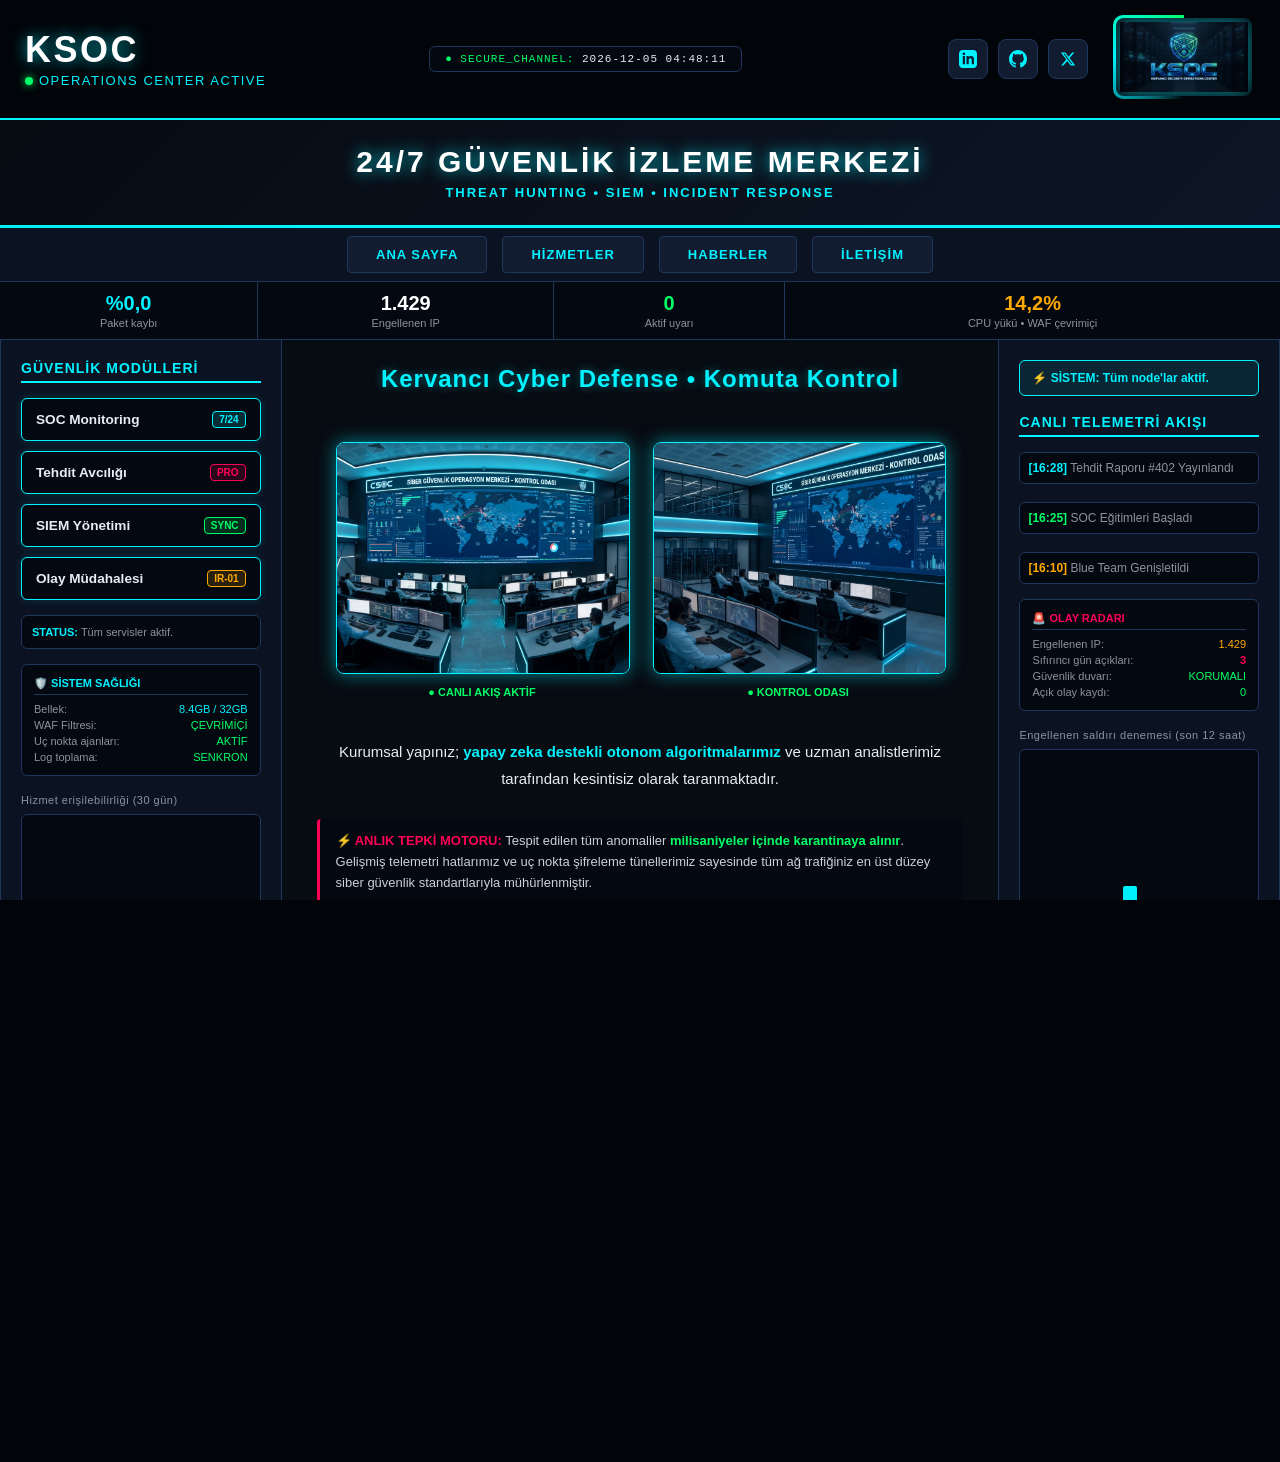
<file: index.html>
<!DOCTYPE html>
<html lang="tr">
<head>
    <meta charset="UTF-8">
    <title>KSOC - Kervancı Security Operations Center</title>
    <meta name="viewport" content="width=device-width, initial-scale=1.0">
    <link rel="stylesheet" href="app.css">
</head>
<body>

    <table class="main-table" border="0" cellspacing="0" cellpadding="0">
        <!-- HEADER & LOGO -->
        <tr height="12%" valign="middle">
            <td colspan="3" class="header-bg">
                <table border="0" width="100%" cellspacing="0" cellpadding="0" style="border: none; border-collapse: collapse;">
                    <tr>
                        <!-- Sol: Logo Başlığı -->
                        <td style="padding-left: 25px; width: 30%;">
                            <span class="logo-title">KSOC</span><br> 
                            <span class="logo-subtitle"><span class="live-indicator"></span>OPERATIONS CENTER ACTIVE</span>
                        </td>
                        
                        <!-- Orta: Canlı Siber Güvenlik Zaman Kanalı -->
                        <td align="center" style="width: 35%;">
                            <div style="font-family: monospace; font-size: 11px; color: #00f3ff; background: #040810; border: 1px solid #1f365c; border-radius: 6px; padding: 6px 15px; display: inline-block; letter-spacing: 1px;">
                                <span style="color: #00ff66;">● SECURE_CHANNEL:</span> <span style="color: #e6edf3;" id="live-clock">2026-10-27 17:14:00</span>
                            </div>
                        </td>

                        <!-- Sağ: Sosyal Medya ve GitHub/Twitter İkonları -->
                        <td align="right" style="padding-right: 25px; width: 25%;">
                            <div style="display: flex; gap: 10px; align-items: center; justify-content: flex-end;">
                                <!-- LinkedIn -->
                                <a href="https://www.linkedin.com/in/osman-kervanc%C4%B1-8a0b4b332" target="_blank" title="LinkedIn" style="width: 38px; height: 38px; background: #111c30; border: 1px solid #1f365c; border-radius: 8px; display: flex; align-items: center; justify-content: center; color: #00f3ff; text-decoration: none; transition: all 0.2s;" onmouseover="this.style.background='#00f3ff'; this.style.color='#010409';" onmouseout="this.style.background='#111c30'; this.style.color='#00f3ff';">
                                    <svg width="18" height="18" viewBox="0 0 24 24" fill="currentColor"><path d="M19 0h-14c-2.761 0-5 2.239-5 5v14c0 2.761 2.239 5 5 5h14c2.762 0 5-2.239 5-5v-14c0-2.761-2.238-5-5-5zm-11 19h-3v-11h3v11zm-1.5-12.268c-.966 0-1.75-.79-1.75-1.764s.784-1.764 1.75-1.764 1.75.79 1.75 1.764-.783 1.764-1.75 1.764zm13.5 12.268h-3v-5.604c0-3.368-4-3.113-4 0v5.604h-3v-11h3v1.765c1.396-2.586 7-2.777 7 2.476v6.759z"/></svg>
                                </a>
                                <!-- GitHub -->
                                <a href="https://github.com/OsmanKervanci" target="_blank" title="GitHub" style="width: 38px; height: 38px; background: #111c30; border: 1px solid #1f365c; border-radius: 8px; display: flex; align-items: center; justify-content: center; color: #00f3ff; text-decoration: none; transition: all 0.2s;" onmouseover="this.style.background='#00f3ff'; this.style.color='#010409';" onmouseout="this.style.background='#111c30'; this.style.color='#00f3ff';">
                                    <svg width="18" height="18" viewBox="0 0 24 24" fill="currentColor"><path d="M12 0c-6.626 0-12 5.373-12 12 0 5.302 3.438 9.8 8.207 11.387.599.111.793-.261.793-.577v-2.234c-3.338.726-4.033-1.416-4.033-1.416-.546-1.387-1.333-1.756-1.333-1.756-1.089-.745.083-.729.083-.729 1.205.084 1.839 1.237 1.839 1.237 1.07 1.834 2.807 1.304 3.492.997.107-.775.418-1.305.762-1.604-2.665-.305-5.467-1.334-5.467-5.931 0-1.311.469-2.381 1.236-3.221-.124-.303-.535-1.524.117-3.176 0 0 1.008-.322 3.301 1.23.957-.266 1.983-.399 3.003-.404 1.02.005 2.047.138 3.006.404 2.291-1.552 3.297-1.23 3.297-1.23.653 1.653.242 2.874.118 3.176.77.84 1.235 1.911 1.235 3.221 0 4.609-2.807 5.624-5.479 5.921.43.372.823 1.102.823 2.222v3.293c0 .319.192.694.801.576 4.765-1.589 8.199-6.086 8.199-11.386 0-6.627-5.373-12-12-12z"/></svg>
                                </a>
                                <!-- Twitter -->
                                <a href="https://twitter.com/osmankrvnc1" target="_blank" title="Twitter" style="width: 38px; height: 38px; background: #111c30; border: 1px solid #1f365c; border-radius: 8px; display: flex; align-items: center; justify-content: center; color: #00f3ff; text-decoration: none; transition: all 0.2s;" onmouseover="this.style.background='#00f3ff'; this.style.color='#010409';" onmouseout="this.style.background='#111c30'; this.style.color='#00f3ff';">
                                    <svg width="16" height="16" viewBox="0 0 24 24" fill="currentColor"><path d="M18.244 2.25h3.308l-7.227 8.26 8.502 11.24H16.17l-5.214-6.817L4.99 21.75H1.68l7.73-8.835L1.254 2.25H8.08l4.713 6.231zm-1.161 17.52h1.833L7.084 4.126H5.117z"/></svg>
                                </a>
                            </div>
                        </td>

                        <!-- En Sağ: Logo -->
                        <td align="right" style="padding-right: 25px; width: 10%;">
                            <div class="logo-led-wrapper">
                                <div class="logo-led-inner">
                                    <a href="index.html" title="Ana Sayfaya Dön">
                                        <img src="resimler/logo12.jpg" alt="KSOC Logo" class="logo-img">
                                    </a>
                                </div>
                            </div>
                        </td>
                    </tr>
                </table>
            </td>
        </tr>

        <!-- BANNER / 24/7 GÜVENLİK İZLEME -->
        <tr height="18%">
            <td colspan="3" class="banner-bg">
                <h2 class="banner-title">24/7 GÜVENLİK İZLEME MERKEZİ</h2>
                <p class="banner-desc">THREAT HUNTING &bull; SIEM &bull; INCIDENT RESPONSE</p>
            </td>
        </tr>

        <!-- NAVİGATOR -->
        <tr height="7%" valign="middle">
            <td align="center" colspan="3" class="nav-bg">
                <div class="nav-container">
                    <a href="index.html" class="nav-btn">ANA SAYFA</a>
                    <a href="Güvenlikizleme.html" class="nav-btn">HİZMETLER</a>
                    <a href="https://www.securityweek.com" target="_blank" class="nav-btn">HABERLER</a>
                    <a href="#" class="nav-btn" onclick="alert('İletişim için: osmankervanci8@gmail.com'); return false;">İLETİŞİM</a>
                </div>
            </td>
        </tr>

        <!-- İSTATİSTİK ŞERİDİ -->
        <tr height="8%" valign="middle">
            <td colspan="3" style="background-color: #040810; border-top: 1px solid #1f365c; border-bottom: 1px solid #1f365c; padding: 0;">
                <table border="0" width="100%" cellspacing="0" cellpadding="0" style="height: 100%; border-collapse: collapse; text-align: center;">
                    <tr>
                        <td style="border-right: 1px solid #1f365c; padding: 10px;">
                            <div style="font-size: 20px; font-weight: bold; color: #00f3ff;">%0,0</div>
                            <div style="font-size: 11px; color: #8b949e; margin-top: 2px;">Paket kaybı</div>
                        </td>
                        <td style="border-right: 1px solid #1f365c; padding: 10px;">
                            <div style="font-size: 20px; font-weight: bold; color: #ffffff;">1.429</div>
                            <div style="font-size: 11px; color: #8b949e; margin-top: 2px;">Engellenen IP</div>
                        </td>
                        <td style="border-right: 1px solid #1f365c; padding: 10px;">
                            <div style="font-size: 20px; font-weight: bold; color: #00ff66;">0</div>
                            <div style="font-size: 11px; color: #8b949e; margin-top: 2px;">Aktif uyarı</div>
                        </td>
                        <td style="padding: 10px;">
                            <div style="font-size: 20px; font-weight: bold; color: #ffaa00;">14,2%</div>
                            <div style="font-size: 11px; color: #8b949e; margin-top: 2px;">CPU yükü &bull; WAF çevrimiçi</div>
                        </td>
                    </tr>
                </table>
            </td>
        </tr>

        <!-- ANA GÖVDE -->
        <tr valign="top">
            <td colspan="3" style="padding:0;">
              <div class="body-grid">
                
                <!-- SOL TARAF: Modüller ve Sistem Sağlığı -->
                <div class="col side-bg">
                    <b class="section-title">Güvenlik Modülleri</b>
                    <ul class="menu-list">
                        <li>
                            <a href="Güvenlikizleme.html" class="side-nav-button">
                                <span>SOC Monitoring</span>
                                <span style="font-size:10px; background:rgba(0,243,255,0.15); color:#00f3ff; padding:2px 6px; border-radius:4px; border:1px solid #00f3ff;">7/24</span>
                            </a>
                        </li>
                        <li>
                            <a href="Tehtitavcılı.html" class="side-nav-button">
                                <span>Tehdit Avcılığı</span>
                                <span style="font-size:10px; background:rgba(255,0,85,0.15); color:#ff0055; padding:2px 6px; border-radius:4px; border:1px solid #ff0055;">PRO</span>
                            </a>
                        </li>
                        <li>
                            <a href="siem.html" class="side-nav-button">
                                <span>SIEM Yönetimi</span>
                                <span style="font-size:10px; background:rgba(0,255,102,0.15); color:#00ff66; padding:2px 6px; border-radius:4px; border:1px solid #00ff66;">SYNC</span>
                            </a>
                        </li>
                        <li>
                            <a href="OlayM.html" class="side-nav-button">
                                <span>Olay Müdahalesi</span>
                                <span style="font-size:10px; background:rgba(255,170,0,0.15); color:#ffaa00; padding:2px 6px; border-radius:4px; border:1px solid #ffaa00;">IR-01</span>
                            </a>
                        </li>
                    </ul>
                    <div style="margin-top: 15px; padding: 10px; background: #040810; border: 1px solid #1f365c; border-radius: 6px; font-size: 11px; color: #8b949e;">
                        <span style="color: #00f3ff; font-weight: bold;">STATUS:</span> Tüm servisler aktif.
                    </div>
                    <div class="info-card grow">
                        <div style="color: #00f3ff; font-weight: bold; margin-bottom: 8px; border-bottom: 1px solid #1f365c; padding-bottom: 4px;">
                            🛡️ SİSTEM SAĞLIĞI
                        </div>
                        <div style="display: flex; justify-content: space-between; margin-bottom: 4px; color: #8b949e;">
                            <span>Bellek:</span> <span style="color: #00f3ff;">8.4GB / 32GB</span>
                        </div>
                        <div style="display: flex; justify-content: space-between; margin-bottom: 4px; color: #8b949e;">
                            <span>WAF Filtresi:</span> <span style="color: #00ff66;">ÇEVRİMİÇİ</span>
                        </div>
                        <div style="display: flex; justify-content: space-between; margin-bottom: 4px; color: #8b949e;">
                            <span>Uç nokta ajanları:</span> <span style="color: #00ff66;">AKTİF</span>
                        </div>
                        <div style="display: flex; justify-content: space-between; color: #8b949e;">
                            <span>Log toplama:</span> <span style="color: #00ff66;">SENKRON</span>
                        </div>
                    </div>
                    <div class="chart-label">Hizmet erişilebilirliği (30 gün)</div>
                    <div class="uptime">
                        <div class="uprow"><span>SOC</span><div class="track"><div style="width:99.9%"></div></div><b>%99,9</b></div>
                        <div class="uprow"><span>SIEM</span><div class="track"><div style="width:99.8%"></div></div><b>%99,8</b></div>
                        <div class="uprow"><span>WAF</span><div class="track"><div style="width:99.9%"></div></div><b>%99,9</b></div>
                        <div class="uprow"><span>EDR</span><div class="track"><div style="width:99.7%"></div></div><b>%99,7</b></div>
                    </div>
                </div>

                <!-- ORTA İÇERİK -->
                <div class="col content-bg">
                    <h3 style="color: #00f3ff; font-size: 24px; margin-top: 0; text-align: center; letter-spacing: 1px; text-shadow: 0 0 10px rgba(0,243,255,0.4);">
                        Kervancı Cyber Defense &bull; Komuta Kontrol
                    </h3>
                    
                    <div style="display: flex; justify-content: center; gap: 25px; align-items: center; margin: 25px 0;">
                        <div style="text-align: center; width: 45%;">
                            <a href="Güvenlikizleme.html">
                                <img src="resimler/Ana-Ust.jpg" alt="SOC Operasyon Görseli" style="width: 100%; height: 230px; object-fit: cover; border-radius: 8px; border: 1px solid #00f3ff; box-shadow: 0 0 18px rgba(0,243,255,0.5);">
                            </a>
                            <span style="display: block; font-size: 11px; color: #00ff66; margin-top: 8px; font-weight: bold;">● CANLI AKIŞ AKTİF</span>
                        </div>

                        <div style="text-align: center; width: 45%;">
                            <a href="Güvenlikizleme.html">
                                <img src="resimler/Logo13Ana.jpg" alt="Kontrol Odası" style="width: 100%; height: 230px; object-fit: cover; border-radius: 8px; border: 1px solid #00f3ff; box-shadow: 0 0 18px rgba(0,243,255,0.5);">
                            </a>
                            <span style="display: block; font-size: 11px; color: #00ff66; margin-top: 8px; font-weight: bold;">● KONTROL ODASI</span>
                        </div>
                    </div>

                    <p style="font-size: 15px; line-height: 1.8; color: #e6edf3; font-weight: 500; margin-bottom: 12px; text-align: center;">
                        Kurumsal yapınız; <span style="color: #00f3ff; font-weight: bold;">yapay zeka destekli otonom algoritmalarımız</span> ve uzman analistlerimiz tarafından kesintisiz olarak taranmaktadır.
                    </p>
                    <div style="background: #040810; border-left: 3px solid #ff0055; padding: 12px 16px; border-radius: 4px; font-size: 13px; color: #c9d1d9; line-height: 1.6; margin-top: 15px;">
                        <span style="color: #ff0055; font-weight: bold;">⚡ ANLIK TEPKİ MOTORU:</span> Tespit edilen tüm anomaliler <span style="color: #00ff66; font-weight: bold;">milisaniyeler içinde karantinaya alınır</span>. Gelişmiş telemetri hatlarımız ve uç nokta şifreleme tünellerimiz sayesinde tüm ağ trafiğiniz en üst düzey siber güvenlik standartlarıyla mühürlenmiştir.
                    </div>
                    <div class="feature-grid">
                        <div class="feature"><b>7/24 İzleme</b><span>Analistlerimiz vardiyalı olarak kesintisiz görevde.</span></div>
                        <div class="feature"><b>Hızlı tespit</b><span>Anormallikler yapay zeka ile milisaniyeler içinde yakalanır.</span></div>
                        <div class="feature"><b>Anında izolasyon</b><span>Etkilenen sistemler yayılmadan önce ayrıştırılır.</span></div>
                    </div>

                    <!-- Slider Alanı -->
                    <div class="slider-wrap slider-area" style="margin-left: -30px; margin-right: -30px; margin-bottom: -30px; padding: 20px !important;">
                        <div class="slider-container" style="width: 100%; max-width: 100%; margin: 0 auto; height: 380px;">
                            <button class="slider-btn prev-btn" onclick="degistir(-1)">&#10094;</button>
                            <div class="slider-images" style="width: 100%; height: 100%;">
                                <img src="resimler/Logo13Ana.jpg" class="slide active" alt="SOC Ekran 1" style="width: 100%; height: 100%; object-fit: cover;">
                                <img src="resimler/Ana-Ust.jpg" class="slide" alt="SOC Ekran 2" style="width: 100%; height: 100%; object-fit: cover;">
                                <img src="resimler/ksoc-logo..png" class="slide" alt="SOC Ekran 3" style="width: 100%; height: 100%; object-fit: contain; background: #010409;">
                            </div>
                            <button class="slider-btn next-btn" onclick="degistir(1)">&#10095;</button>
                        </div>
                    </div>
                </div>

                <!-- SAĞ TARAF: Canlı Telemetri ve Olay Radarı -->
                <div class="col side-bg">
                    <a href="#" style="text-decoration: none;" onclick="alert('Sistem güvenli. Tüm düğümler aktif.'); return false;">
                        <div class="notification-badge">
                            <span>⚡ SİSTEM: Tüm node'lar aktif.</span>
                        </div>
                    </a>

                    <b class="section-title">Canlı Telemetri Akışı</b>
                    <div class="menu-list" style="font-size: 12px;">
                        <div style="background: #040810; border: 1px solid #1f365c; padding: 8px; border-radius: 6px; margin-bottom: 8px;">
                            <span style="color:#00f3ff; font-weight:bold;">[16:28]</span> Tehdit Raporu #402 Yayınlandı
                        </div>
                        <div style="background: #040810; border: 1px solid #1f365c; padding: 8px; border-radius: 6px; margin-bottom: 8px;">
                            <span style="color:#00ff66; font-weight:bold;">[16:25]</span> SOC Eğitimleri Başladı
                        </div>
                        <div style="background: #040810; border: 1px solid #1f365c; padding: 8px; border-radius: 6px;">
                            <span style="color:#ffaa00; font-weight:bold;">[16:10]</span> Blue Team Genişletildi
                        </div>
                    </div>
                    <div class="info-card grow">
                        <div style="color: #ff0055; font-weight: bold; margin-bottom: 8px; border-bottom: 1px solid #1f365c; padding-bottom: 4px;">
                            🚨 OLAY RADARI
                        </div>
                        <div style="display: flex; justify-content: space-between; margin-bottom: 4px; color: #8b949e;">
                            <span>Engellenen IP:</span> <span style="color: #ffaa00;">1.429</span>
                        </div>
                        <div style="display: flex; justify-content: space-between; margin-bottom: 4px; color: #8b949e;">
                            <span>Sıfırıncı gün açıkları:</span> <span style="color: #ff0055; font-weight: bold;">3</span>
                        </div>
                        <div style="display: flex; justify-content: space-between; margin-bottom: 4px; color: #8b949e;">
                            <span>Güvenlik duvarı:</span> <span style="color: #00ff66;">KORUMALI</span>
                        </div>
                        <div style="display: flex; justify-content: space-between; color: #8b949e;">
                            <span>Açık olay kaydı:</span> <span style="color: #00ff66;">0</span>
                        </div>
                    </div>
                    <div class="chart-label">Engellenen saldırı denemesi (son 12 saat)</div>
                    <div class="bars"><i style="height:35%"></i><i style="height:50%"></i><i style="height:42%"></i><i style="height:68%"></i><i style="height:55%"></i><i style="height:80%"></i><i style="height:46%"></i><i style="height:60%"></i><i style="height:38%"></i><i style="height:72%"></i><i style="height:52%"></i><i style="height:44%"></i></div>
                </div>

              </div>
            </td>
        </tr>

        <!-- FOOTER -->
        <tr height="5%" valign="middle">
             <td align="center" colspan="3" class="footer-bg">
                 <span class="footer-text">&copy; 2026 KSOC - KERVANCI SECURITY OPERATIONS CENTER &bull; SECURE SYSTEM ACTIVE</span>
            </td>
        </tr>
    </table>

    <script>
        let simdikiIndex = 0;
        const slides = document.querySelectorAll('.slide');

        function resmiGoster(index) {
            slides.forEach(slide => slide.classList.remove('active'));
            if (index >= slides.length) {
                simdikiIndex = 0;
            } else if (index < 0) {
                simdikiIndex = slides.length - 1;
            } else {
                simdikiIndex = index;
            }
            slides[simdikiIndex].classList.add('active');
        }

        function degistir(yon) {
            resmiGoster(simdikiIndex + yon);
        }

        setInterval(() => {
            degistir(1);
        }, 4000);

        function updateClock() {
            const now = new Date();
            const year = now.getFullYear();
            const month = String(now.getMonth() + 1).padStart(2, '0');
            const day = String(now.getDate()).padStart(2, '0');
            const hours = String(now.getHours()).padStart(2, '0');
            const minutes = String(now.getMinutes()).padStart(2, '0');
            const seconds = String(now.getSeconds()).padStart(2, '0');
            document.getElementById('live-clock').innerText = `${year}-${month}-${day} ${hours}:${minutes}:${seconds}`;
        }
        setInterval(updateClock, 1000);
        updateClock();
    </script>
</body>
</html>
</file>
<file: app.css>
/* Genel Ayarlar & Tam Ekran Koyu Tema */
html, body {
    margin: 0;
    padding: 0;
    width: 100%;
    height: 100%;
    background-color: #010409;
    color: #c9d1d9;
    font-family: 'Segoe UI', Tahoma, Geneva, Verdana, sans-serif;
    overflow: auto;
}

/* Mobil cihazlar için (Örn: 768px ve altı) */
@media screen and (max-width: 768px) {
  body {
    overflow-x: hidden; /* Yatay kaydırmaları engeller */
    padding: 0;
  }

  /* Ana tabloyu mobilde blok düzene çevirerek taşmayı engelle */
  table.main-table, .main-table > tbody, .main-table > tr, .main-table > td {
    display: block !important;
    width: 100% !important;
    height: auto !important;
  }

  /* HEADER ALANI MOBİL DÜZENİ */
  .header-bg {
    padding: 10px 5px !important;
  }

  .header-bg table {
    display: flex !important;
    flex-direction: column !important;
    align-items: center !important;
    text-align: center !important;
    gap: 12px !important;
  }

  .header-bg tr, .header-bg td {
    display: block !important;
    width: 100% !important;
    padding: 0 !important;
    text-align: center !important;
  }

  .logo-title {
    font-size: 28px !important;
  }
  
  .logo-subtitle {
    font-size: 11px !important;
  }

  .header-bg div[style*="display: flex"] {
    justify-content: center !important;
  }

  /* Navigasyon butonları mobilde esnek olsun */
  .nav-container {
    flex-wrap: wrap !important;
    gap: 8px !important;
    padding: 5px !important;
    justify-content: center !important;
  }

  .nav-btn {
    padding: 8px 14px !important;
    font-size: 11px !important;
    flex: 1 1 40% !important;
    text-align: center !important;
  }

  /* Ana gövde grid yapısını tek sütuna düşür */
  .body-grid {
    grid-template-columns: 1fr !important;
  }

  .body-grid .col.content-bg {
    padding: 15px !important;
  }

  /* Komuta kontrol görsellerini mobilde alt alta yap */
  .content-bg div[style*="display: flex"] {
    flex-direction: column !important;
    gap: 15px !important;
  }

  .content-bg div[style*="width: 45%"] {
    width: 100% !important;
  }

  /* İstatistik şeridini 2x2 grid yapısına çevir */
  tr[style*="background-color: #040810"] table tr {
    display: grid !important;
    grid-template-columns: 1fr 1fr !important;
  }
  
  tr[style*="background-color: #040810"] table td {
    border-bottom: 1px solid #1f365c !important;
  }

  /* Yan yana duran panelleri alt alta al */
  .sol-menu, .icerik-alani, .sag-panel {
    width: 100% !important;
    margin-bottom: 15px;
  }

  h1 {
    font-size: 1.5rem !important;
  }
  
  .banner-text {
    font-size: 0.9rem !important;
  }

  table, img, video {
    max-width: 100%;
    height: auto;
  }
}

/* Arka Planda Hareketli Siber Izgara ve Neon Nabız Efekti */
body::before {
    content: "";
    position: fixed;
    top: 0; left: 0; width: 100%; height: 100%;
    background-image: 
        radial-gradient(circle at 50% 20%, rgba(0, 255, 255, 0.12) 0%, transparent 70%),
        linear-gradient(rgba(0, 243, 255, 0.03) 1px, transparent 1px),
        linear-gradient(90deg, rgba(0, 243, 255, 0.03) 1px, transparent 1px);
    background-size: 100% 100%, 30px 30px, 30px 30px;
    z-index: -1;
    pointer-events: none;
    animation: cyberPulse 6s ease-in-out infinite alternate;
}

@keyframes cyberPulse {
    0% { opacity: 0.5; transform: scale(1); }
    100% { opacity: 1; transform: scale(1.02); }
}

/* Ana Tablo Yapısı */
table.main-table {
    width: 100%;
    height: 100%;
    border-collapse: collapse;
    background-color: #070b12;
    color: #e6edf3;
    box-shadow: 0 0 40px rgba(0, 243, 255, 0.2);
}

/* Header Alanı */
.header-bg {
    background-color: #010409;
    color: #ffffff;
    border-bottom: 2px solid #00f3ff;
    padding: 15px 0;
}

.logo-title {
    font-size: 36px;
    font-family: 'Arial Black', Impact, sans-serif;
    color: #ffffff;
    font-weight: bold;
    letter-spacing: 2.5px;
    text-shadow: 0 0 15px rgba(0, 243, 255, 0.7);
}

.logo-subtitle {
    font-size: 13px;
    font-family: 'Segoe UI', Tahoma, sans-serif;
    color: #00f3ff;
    letter-spacing: 1.5px;
    text-transform: uppercase;
}

.logo-led-wrapper {
    position: relative;
    display: inline-block;
    padding: 3px;
    border-radius: 10px;
    overflow: hidden;
    background: #010409;
}

.logo-led-wrapper::before {
    content: '';
    position: absolute;
    top: -50%; left: -50%;
    width: 200%; height: 200%;
    background: conic-gradient(
        transparent, 
        transparent, 
        transparent, 
        #00f3ff, 
        #00ff66
    );
    animation: rotateLed 4s linear infinite;
}

@keyframes rotateLed {
    0% { transform: rotate(0deg); }
    100% { transform: rotate(360deg); }
}

.logo-led-inner {
    position: relative;
    background: #070b12;
    border-radius: 8px;
    display: flex;
    align-items: center;
    justify-content: center;
    padding: 4px;
    z-index: 1;
    overflow: hidden;
}

.logo-img {
    max-height: 70px;
    width: auto;
    display: block;
    filter: drop-shadow(0 0 10px rgba(0, 243, 255, 0.6));
    object-fit: contain;
}

/* Banner Alanı */
.banner-bg {
    background: linear-gradient(135deg, #070b12 0%, #0d1626 100%);
    color: #ffffff;
    text-align: center;
    border-bottom: 3px solid #00f3ff;
    padding: 25px 0;
    position: relative;
    overflow: hidden;
}

.banner-bg::after {
    content: '';
    position: absolute;
    bottom: 0; left: -100%;
    width: 100%; height: 3px;
    background: linear-gradient(90deg, transparent, #00f3ff, #ff0055, #00f3ff, transparent);
    animation: neonFlow 3s linear infinite;
}

@keyframes neonFlow {
    0% { left: -100%; }
    100% { left: 100%; }
}

.banner-title {
    margin: 0;
    font-size: 30px;
    letter-spacing: 3px;
    color: #ffffff;
    text-shadow: 0 0 15px rgba(0, 243, 255, 0.8);
}

.banner-desc {
    margin: 6px 0 0 0;
    color: #00f3ff;
    font-size: 13px;
    font-weight: 700;
    letter-spacing: 2px;
}

/* Navigasyon & Buton Tasarımları */
.nav-bg {
    background-color: #0b1322;
    text-align: center;
    border-bottom: 1px solid #1f365c;
    padding: 8px 0;
}

.nav-container {
    display: flex;
    justify-content: center;
    gap: 15px;
}

.nav-btn {
    position: relative;
    background-color: #111c30;
    color: #00f3ff;
    border: 1px solid #1f365c;
    padding: 10px 28px;
    border-radius: 4px;
    text-decoration: none;
    font-weight: 700;
    font-size: 13px;
    letter-spacing: 1px;
    overflow: hidden;
    transition: all 0.3s ease-in-out;
}

.nav-btn::before {
    content: '';
    position: absolute;
    top: 0; left: -100%;
    width: 100%; height: 2px;
    background: linear-gradient(90deg, transparent, #00f3ff, #ffffff, transparent);
    animation: btnLightFlow 2.5s linear infinite;
}

@keyframes btnLightFlow {
    0% { left: -100%; }
    100% { left: 100%; }
}

.nav-btn:hover {
    background-color: #00f3ff;
    color: #010409;
    border-color: #00f3ff;
    transform: translateY(-2px);
    box-shadow: 0 0 25px rgba(0, 243, 255, 0.9);
}

/* Yan Menüler ve Haberler Alanı */
.side-bg {
    background-color: #0b1322;
    vertical-align: top;
    padding: 20px;
    border-right: 1px solid #1f365c;
    border-left: 1px solid #1f365c;
    color: #8b949e;
}

.section-title {
    color: #00f3ff;
    font-size: 14px;
    border-bottom: 2px solid #00f3ff;
    padding-bottom: 5px;
    display: inline-block;
    margin-bottom: 15px;
    letter-spacing: 1px;
    text-transform: uppercase;
}

.menu-list {
    display: flex;
    flex-direction: column;
    gap: 10px;
    padding: 0;
    list-style: none;
    margin: 0;
}

.side-nav-button {
    position: relative;
    display: flex;
    align-items: center;
    justify-content: space-between;
    width: 100%;
    padding: 12px 14px;
    border: 1px solid #00f3ff;
    border-radius: 6px;
    background: #040810;
    color: #e6edf3;
    font-size: 0.85rem;
    font-weight: 600;
    cursor: pointer;
    text-align: left;
    text-decoration: none;
    box-sizing: border-box;
    overflow: hidden;
    transition: all 0.25s ease;
    box-shadow: 0 0 8px rgba(0, 243, 255, 0.15);
}

.side-nav-button::before {
    content: '';
    position: absolute;
    top: 0; left: -100%;
    width: 100%; height: 2px;
    background: linear-gradient(90deg, transparent, #00f3ff, #ffffff, transparent);
    animation: sideBtnFlow 2.5s linear infinite;
}

@keyframes sideBtnFlow {
    0% { left: -100%; }
    100% { left: 100%; }
}

.side-nav-button:hover {
    background-color: #1f365c;
    color: #00f3ff;
    border-color: #00f3ff;
    padding-left: 18px;
    box-shadow: 0 0 20px rgba(0, 243, 255, 0.8);
}

/* İçerik Alanı */
.content-bg {
    background-color: #070b12;
    vertical-align: top;
    padding: 30px;
    color: #e6edf3;
}

.content-bg h3 {
    color: #00f3ff;
    margin-top: 0;
    font-size: 22px;
    letter-spacing: 1px;
}

.content-text {
    font-size: 14px;
    line-height: 1.7;
    color: #8b949e;
}

.news-item {
    margin: 12px 0;
    border-bottom: 1px solid #1f365c;
    padding-bottom: 8px;
    color: #c9d1d9;
    font-size: 13px;
    text-decoration: none;
    display: block;
}

.live-indicator {
    display: inline-block;
    width: 8px;
    height: 8px;
    background-color: #00ff66;
    border-radius: 50%;
    box-shadow: 0 0 8px #00ff66;
    margin-right: 6px;
    animation: blinkIndicator 1.5s infinite;
}

@keyframes blinkIndicator {
    0% { opacity: 0.2; }
    50% { opacity: 1; }
    100% { opacity: 0.2; }
}

/* Image Slider Stilleri */
.slider-area {
    border-top: 1px solid #1f365c;
    background-color: #0b1322;
    padding: 10px !important;
}

.slider-container {
    position: relative;
    width: 100%;
    max-height: 350px;
    overflow: hidden;
    display: flex;
    align-items: center;
    justify-content: center;
    background: #010409;
    border-radius: 6px;
    border: 1px solid #1f365c;
    box-shadow: inset 0 0 20px rgba(0, 243, 255, 0.1);
}

.slider-images {
    width: 100%;
    height: 100%;
    position: relative;
}

.slide {
  width: 100%;
    height: 350px;
    -o-object-fit: cover;
    object-fit: cover;
    display: none;
}

.slide.active {
    display: block;
}

.slider-btn {
    position: absolute;
    top: 50%;
    transform: translateY(-50%);
    background-color: rgba(7, 11, 18, 0.85);
    color: #00f3ff;
    border: 1px solid #1f365c;
    font-size: 16px;
    padding: 10px 14px;
    cursor: pointer;
    z-index: 10;
    border-radius: 4px;
    transition: all 0.2s;
}

.slider-btn:hover {
    background-color: #00f3ff;
    color: #010409;
    box-shadow: 0 0 15px rgba(0, 243, 255, 0.8);
}

.prev-btn { left: 10px; }
.next-btn { right: 10px; }

/* Footer */
.footer-bg {
    background-color: #010409;
    color: #ffffff;
    text-align: center;
    border-top: 2px solid #00f3ff;
    padding: 10px 0;
}

.footer-text {
    font-size: 12px;
    color: #00f3ff;
    letter-spacing: 1px;
}

/* Gövde Yerleşimi */
.body-grid {display:grid;grid-template-columns:22% 1fr 22%;align-items:stretch;min-height:100%}
.body-grid .col{display:flex;flex-direction:column;min-width:0}
.body-grid .col.content-bg{padding:25px 35px}
.body-grid .col.side-bg{padding:20px}
.info-card{background:#040810;border:1px solid #1f365c;border-radius:6px;padding:12px;font-size:11px;margin-top:15px}
.info-card.grow{margin-bottom:0}
.chart-label{margin:18px 0 8px;font-size:11px;color:#8b949e;letter-spacing:.5px}
.bars{flex:1;min-height:90px;display:flex;align-items:flex-end;gap:5px;padding:10px;background:#040810;border:1px solid #1f365c;border-radius:6px}
.bars i{flex:1;background:linear-gradient(#00f3ff,rgba(0,243,255,.15));border-radius:2px 2px 0 0}
.bars i:nth-child(5n){background:linear-gradient(#ff0055,rgba(255,0,85,.15))}
.uptime{flex:1;display:flex;flex-direction:column;justify-content:space-evenly;gap:10px;padding:12px;background:#040810;border:1px solid #1f365c;border-radius:6px;font-size:11px;color:#8b949e}
.uprow{display:grid;grid-template-columns:42px 1fr 46px;gap:8px;align-items:center}
.uprow b{color:#00ff66;text-align:right}
.track{height:6px;background:#1f365c;border-radius:3px;overflow:hidden}
.track div{height:100%;background:#00ff66}
.notification-badge{display:block;padding:10px 12px;margin-bottom:18px;background:rgba(0,243,255,.08);border:1px solid #00f3ff;border-radius:6px;color:#00f3ff;font-size:12px;font-weight:700}
.feature-grid{display:grid;grid-template-columns:repeat(auto-fit,minmax(170px,1fr));gap:14px;margin:20px 0;clear:both}
.feature{background:#0b1322;border:1px solid #1f365c;border-radius:6px;padding:14px}
.feature b{display:block;color:#00f3ff;font-size:14px;margin-bottom:6px}
.feature span{font-size:12px;color:#8b949e;line-height:1.5}
.slider-wrap{margin-top:auto;border-top:0;background:transparent;padding:0!important}
@media(max-width:900px){.body-grid{grid-template-columns:1fr}.body-grid .col.content-bg{padding:20px}}
</file>
